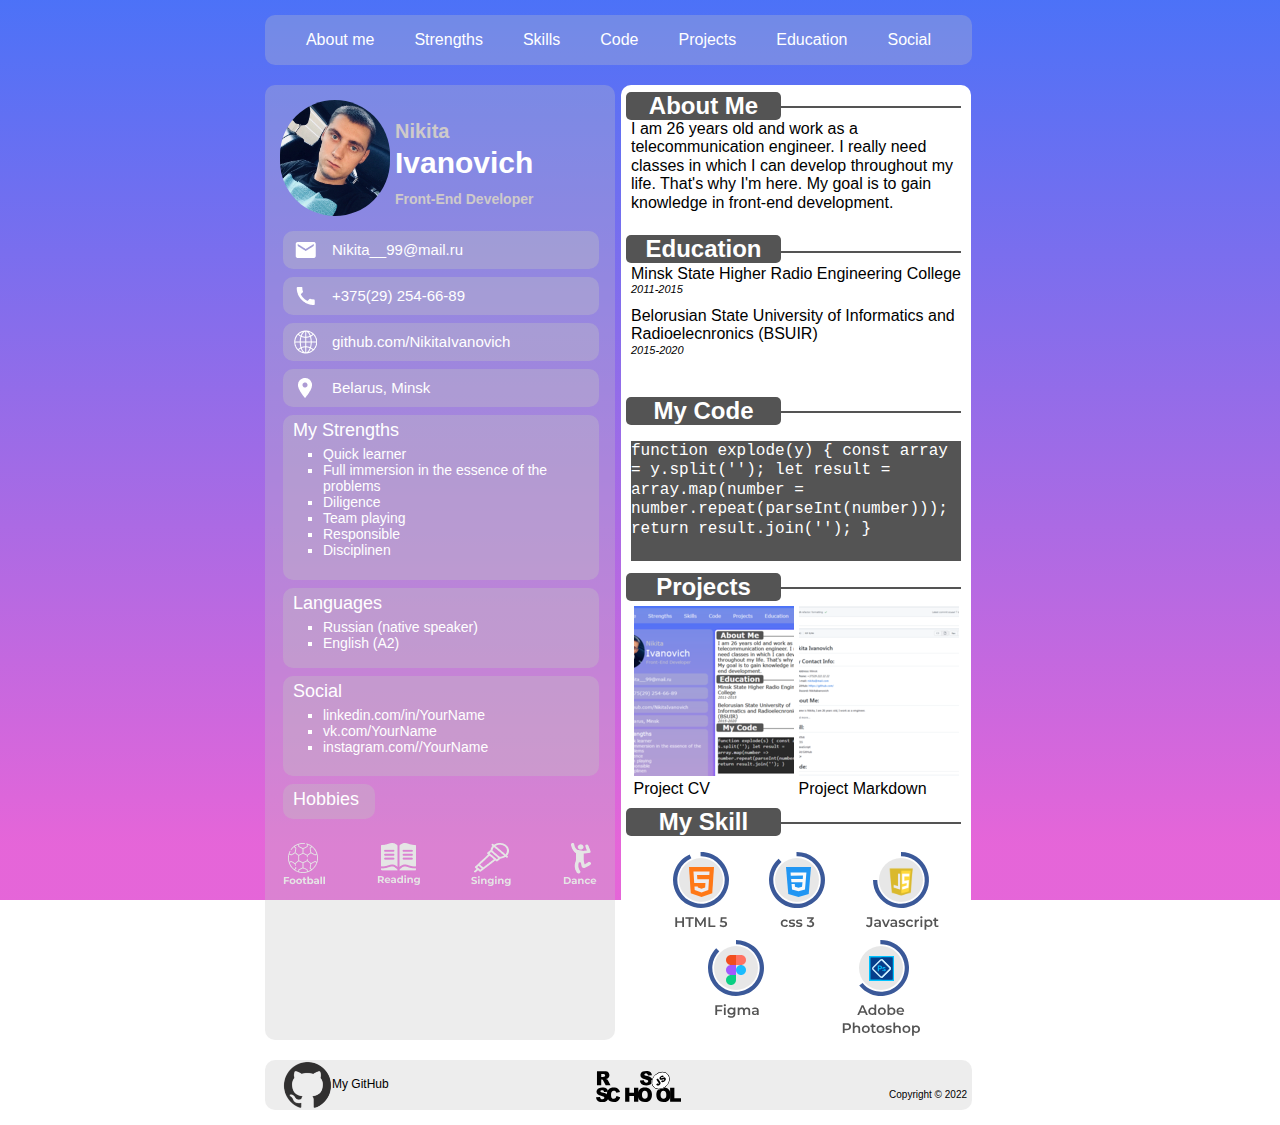
<file: index.html>
<!DOCTYPE html>
<html lang="en">

<head>
  <meta charset="UTF-8">
  <meta http-equiv="X-UA-Compatible" content="IE=edge">
  <meta name="viewport" content="width=device-width, initial-scale=1.0">
  <title>CV Nikita Ivanovich</title>
  <link rel="stylesheet" href="css/normalize.css">
  <link href="css/style.css" rel="stylesheet" type="text/css">
</head>

<body>
  <div class="container">
    <header class="header">
      <div class="header-nav">
        <nav class="nav">
          <ul class="nav-list">
            <li class="nav-item">
            <a href="#t1"  class="nav-link">About me</a>
            </li>
            <li class="nav-item">
              <a href="#t2"  class="nav-link">Strengths</a>
            </li>
            <li class="nav-item">
              <a href="#t3"  class="nav-link">Skills</a>
            </li>
            <li class="nav-item">
              <a href="#t4"  class="nav-link">Code</a>
            </li>
            <li class="nav-item">
              <a href="#t5"  class="nav-link">Projects</a>
            </li>
            <li class="nav-item">
              <a href="#t6"  class="nav-link">Education</a>
            </li>
            <li class="nav-item">
              <a href="#t7"  class="nav-link">Social</a>
            </li>
          </ul>
        </nav>
      </div>
    </header>
    <main class="main">
      <div class="main-left">
        <div class="name">
          <img class="avatar" src="img/ava.jpg" alt="Nikita Ivanovich">
          <ul class="name-list">
            <li class="name-item nam"><h2 class="name-item nam">Nikita</h2></li>
            <li class="name-item fio"><h1  class="name-item fio">Ivanovich</h1></li>
            <li class="name-item specialist"><h2 class="name-item specialist">Front-End Developer</h2></li>
          </ul>
        </div>
        <div class="contact">
          <ul class="contact-list">
            <li class="contact-item email">
              <p class="email-photo"></p>
              <p><a href="mailto:Nikita__99@mail.ru" class="contact-color">Nikita__99@mail.ru</a></p>
            </li>
            <li class="contact-item phone">
              <p class="phone-photo"></p>
              <p><a href="phone:80292546689" class="contact-color">+375(29) 254-66-89</a></p>
            </li>
            <li class="contact-item site">
              <p class="site-photo"></p>
              <p><a href="https://github.com/NikitaIvanovich" target="_blank"
                  class="contact-color">github.com/NikitaIvanovich</a></p>
            </li>
            <li class="contact-item country">
              <p class="country-photo"></p>
              <p class="contact-color">Belarus, Minsk</p>
            </li>
            <li class="strengths">
              <p class="strengths-name" id="t2">My Strengths</p>
              <ul>
                <li class="strengths-items">Quick learner</li>
                <li class="strengths-items">Full immersion in the essence of the problems</li>
                <li class="strengths-items">Diligence</li>
                <li class="strengths-items">Team playing</li>
                <li class="strengths-items">Responsible</li>
                <li class="strengths-items">Disciplinen</li>
              </ul>
            </li>
            <li class="languages">
              <p class="languages-name">Languages</p>
              <ul>
                <li class="languages-items">Russian (native speaker)</li>
                <li class="languages-items">English (A2)</li>
              </ul>
            </li>
            <li class="social">
              <p class="social-name" id="t7">Social</p>
              <ul>
                <li class="social-items"><a href="https://ru.linkedin.com/" target="_blank"
                    class="social-link">linkedin.com/in/YourName</a></li>
                <li class="social-items"><a href="https://vk.com/" target="_blank"
                    class="social-link">vk.com/YourName</a></li>
                <li class="social-items"><a href="https://www.instagram.com/" target="_blank"
                    class="social-link">instagram.com//YourName</a></li>
              </ul>
            </li>
            <li class="hobbies">
              <p class="hobbies-name">Hobbies</p>
            </li>
            <li class="hobbies-logo">
              <p class="hobbies-foot"></p>
              <p class="hobbies-reading"></p>
              <p class="hobbies-singing"></p>
              <p class="hobbies-dance"></p>
            </li>
          </ul>
        </div>
      </div>

      <div class="main-right">
        <div class="about-me">
          <h2 class="right-zagolovok" id="t1">About Me</h2>
          <p class="zagolovok-line"></p>
        </div>
        <div class="about-me-text">
          I am 26 years old and work as a telecommunication engineer. I really need classes in which I can develop throughout my life. That's why I'm here. My goal is to gain knowledge in front-end development.
        </div>
        <div class="about-me">
          <h2 class="right-zagolovok-education" id="t6">Education</h2>
          <p class="zagolovok-line"></p>
        </div>
        <div class="about-me-education">
          Minsk State Higher Radio Engineering College
          <p class="about-me-year">2011-2015</p>
          Belorusian State University of Informatics and Radioelecnronics (BSUIR)
          <p class="about-me-year">2015-2020</p>
        </div>
        <div class="about-me">
          <h2 class="right-zagolovok" id="t4">My Code</h2>
          <p class="zagolovok-line"></p>
        </div>
        <div class="about-me-code">
          <p>
            <code>
            function explode(y) {
            const array = y.split('');
            let result = array.map(number = number.repeat(parseInt(number)));
            return result.join('');
            }
            </code>
         </p>
        </div>
        <div class="about-me">
          <h2 class="right-zagolovok" id="t5">Projects</h2>
          <p class="zagolovok-line"></p>
        </div>
        <div class="about-me-projects">
          <figure><a href="https://github.com/NikitaIvanovich" target="_blank"><img src="img/pr1.png" alt="project1"></a><figcaption>Project CV</figcaption></figure>
          <figure><a href="https://github.com/NikitaIvanovich" target="_blank"><img src="img/pr2.png" alt="project2"></a><figcaption>Project Markdown</figcaption></figure>
        </div>
        <div class="about-me">
          <h2 class="right-zagolovok" id="t3">My Skill</h2>
          <p class="zagolovok-line"></p>
        </div>
        <div class="about-me-skill">
          <ul class="skill-item">
            <li class="skill-link"><img src="img/HTMLL.svg" alt="HTML"></li>
            <li class="skill-link"><img src="img/CSS3.svg" alt="CSS"></li>
            <li class="skill-link"><img src="img/Javascript.svg" alt="javascript"></li>
            <li class="skill-link"><img src="img/Figma.svg" alt="Figma"></li>
            <li class="skill-link"><img src="img/Ps.svg" alt="PS"></li>
          </ul>
        </div>
      </div>

    </main>
    <div class="footer">
      <div class="footer-git">
        <a href="https://github.com/NikitaIvanovich" target="_blank" class="footer-logo-git">
          <img src="img/git11.png" alt="github_icon">
          <p class="footer-text-git">My GitHub</p>
        </a>
      </div>
      <div class="footer-rs">
        <a href="https://rs.school/js/" target="_blank">
          <p class="logo-footer"><img src="img/rs.svg" alt="rs_icon"></p>
        </a>
      </div>
      <div class="footer-text">
        <p>Copyright © 2022</p>
      </div>
    </div>
  </div>
</body>

</html>
</file>
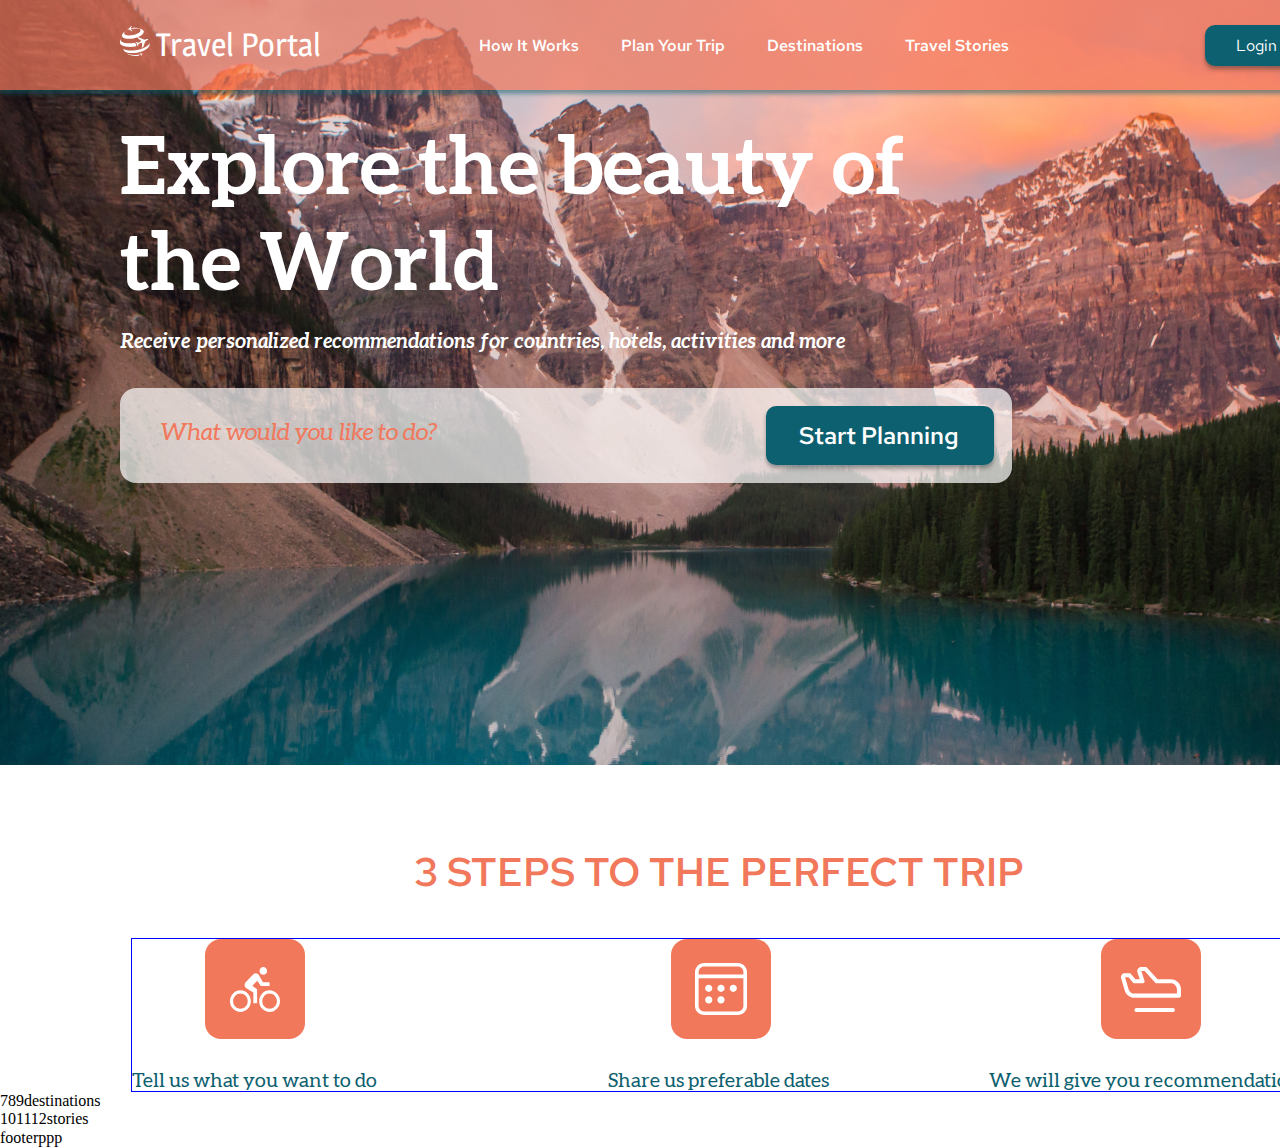
<file: travel/index.html>
<!DOCTYPE html>
<html lang="en">

<head>
  <meta charset="UTF-8">
  <meta http-equiv="X-UA-Compatible" content="IE=edge">
  <meta name="viewport" content="width=device-width, initial-scale=1.0">
  <title>Travel Portal</title>
  <link rel="stylesheet" href="/css/normalize.css">
  <link href="style/style.css" rel="stylesheet">
</head>

<body class="container">
  <header class="container-header"> 
        <div class="logo">
        <a href="">
          <img src="img/logo.svg" alt="Travel Portla" class="logo-img"> 
        </a>
        </div>
        <span class="logo-name"><a href="">Travel Portal</a></span>
        <nav class="nav">
          <ul class="nav-list">
            <li class="nav-item">How It Works</li>
            <li class="nav-item">Plan Your Trip</li>
            <li class="nav-item">Destinations</li>
            <li class="nav-item">Travel Stories</li>
          </ul>
        </nav>
        <div class="btn-head">
        <button class="btn">Login</button> 
        </div>
  </header>

  <main class="container-main">
    <section class="section-preview">
      <div class="preview">
        <div class="preview-name">
          <h1 class="preview-name-one">Explore the beauty of the World</h1>
          <p class="preview-name-two">Receive personalized recommendations for countries, hotels, activities and more</p>
          <div class="preview-search">
            <p class="search-tag">What would you like to do?</p>
            <div class="btn-main">
              <button class="btn-preview">Start Planning</button> 
            </div>                        
          </div>          
        </div>
      </div>      
    </section>

    <section class="section-steps">
      <div class="section-name">     
      <h2>3 STEPS TO THE PERFECT TRIP</h2>
      </div> 
      <div class="steps-nav">
        <ul class="steps-list">
          <li class="stpes-item-moto"></li>
          <li class="stpes-item-calc"></li>
          <li class="stpes-item-fly"></li>
        </ul>
        <ul class="steps-list-comment">
          <li class="stpes-item-comment-moto">Tell us what you want to do</li>
          <li class="stpes-item-comment-calc">Share us preferable dates </li>
          <li class="stpes-item-comment-fly">We will give you recommendations</li>
        </ul>                
      </div>      
    </section>
    
    <section class="section-destinations">
      789destinations
    </section>

    <section class="section-stories">
      101112stories
    </section>
  </main>

  <footer class="container">
    footerppp
  </footer>
  
  </body>

</html>
</file>
<file: css/style.css>
* {
  box-sizing: border-box;
}

body {
  background: linear-gradient(180deg, rgba(3, 56, 244, 0.71) 0%, rgba(222, 60, 206, 0.79) 93.75%);
  background-repeat: no-repeat;
  background-attachment: fixed;
}

html {
  font-family: Verdana, Geneva, Tahoma, sans-serif;
}

a {
  text-decoration: none;      
}

h2 {
  margin: 0;
  position: none;
}

.container {
  width: 750px;
  height: 1110px;
  margin: 0 auto;
           
}

.main {
  display: flex;
  margin-top: 20px;
}

/* header */

.header {
  width: 707px;
  height: 50px;
  border-radius: 10px;
  margin-top: 15px;
  background: rgba(196, 196, 196, 0.3);  
  display: flex;
  align-items: center;
  justify-content: space-around;
}

.nav-item:not(:first-child) {
  margin-left: 40px;
}

.nav-item:hover {  
  background: #545454;
}

.nav-link {
  color: white;
  font-size: 16px;
}

.nav-list {
  display: flex;  
  list-style-type: none;
  padding-left: 0;
}

/* left menu */

.main-left {
  width: 350px;
  height: 955px;    
  border-radius: 10px;  
  flex-direction: row;
  background: rgba(196, 196, 196, 0.3);
}

.name {
  width: 266px;
  height: 116px;
  margin: 15px 15px 0px 15px;  
  display: flex;
}

.avatar {
  width: 110px;
  height: 116px;
  border-radius: 93px;
}

.name-list {
  margin-left: 5px;
  padding: 0;
}

.name-item {
  list-style-type: none;
  font-family: Verdana, Geneva, Tahoma, sans-serif;    
}

.name-list .nam {
  color: #CECACA;
  font-size: 20px;
  line-height: 30px;
}

.name-list .fio {
  color: white;
  font-size: 30px;
  margin: 0px;
}

.name-list .specialist {
  font-size: 14px;
  padding-top: 5px;
  color: #CECACA;
  margin-top: 0px;
}

.contact {
  margin: 15px 15px 0px 18px;
}

.contact-list {
  padding: 0;
  margin: 0;
}

.contact-item {
  width: 316px;
  height: 38px;
  background: rgba(196, 196, 196, 0.35);
  border-radius: 10px;
  list-style-type: none;
  font-family: Verdana, Geneva, Tahoma, sans-serif;
  display: flex; 
  align-items: center;
  font-size: 15px;
  color: #FFFFFF;
}

.contact-item:not(:last-child) {
  margin-bottom: 8px;
}

.contact-color {
  color: #FFFFFF;
  margin-left: 15px;
}

.email-photo {
  background-image: url("../img/email.png");
  width: 24px;
  height: 24px;
  margin-left: 10px;
}

.phone-photo {
  background-image: url("../img/phone.png");
  width: 24px;
  height: 24px;
  margin-left: 10px;
}

.site-photo {
  background-image: url("../img/site.png");
  width: 24px;
  height: 24px;
  margin-left: 10px;
}

.country-photo {
  background-image: url("../img/location.png");
  width: 24px;
  height: 24px;
  margin-left: 10px;
}

.strengths {
  width: 316px;
  height: 165px;
  background: rgba(196, 196, 196, 0.35);
  border-radius: 10px;
  list-style-type: none;    
  display: flex;
  flex-direction: column;    
  font-size: 18px;
  color: #FFFFFF;
  margin-bottom: 8px;
}

.strengths-name {
  margin: 5px 0px 5px 10px;
}

.strengths-items {
  font-size: 14px;
}

.languages {
  width: 316px;
  height: 80px;
  background: rgba(196, 196, 196, 0.35);
  border-radius: 10px;
  list-style-type: none;    
  display: flex;
  flex-direction: column;    
  font-size: 18px;
  color: #FFFFFF;
}

.languages-name {
  margin: 5px 0px 5px 10px;
}

.languages-items {
  font-size: 14px;
}

.social {
  width: 316px;
  height: 100px;
  background: rgba(196, 196, 196, 0.35);
  border-radius: 10px;
  list-style-type: none;    
  display: flex;
  flex-direction: column;    
  font-size: 18px;
  color: #FFFFFF;
  margin-top: 8px;
}

.social-name {
  margin: 5px 0px 5px 10px;
}

.social-items {
  font-size: 14px;
  margin-left: 0px;
}

.social-link {
  color: #FFFFFF;
}

.hobbies {
  width: 92px;
  height: 35px;
  background: rgba(196, 196, 196, 0.35);
  border-radius: 10px;
  list-style-type: none;
  font-size: 18px;
  color: #FFFFFF;
  margin-top: 8px;
  display: flex;
  align-content: center;
}

.hobbies-name {
  margin: 5px 0px 5px 10px;
}

.hobbies-logo {
  width: 316px;
  height: 56px;    
  border-radius: 10px;
  list-style-type: none;
  margin-top: 8px;
  display: flex;   
  justify-content: space-between;
}

.hobbies-foot {
  background-image: url("../img/Football.png");
  background-repeat: no-repeat;
  width: 43px;
  height: 45px;
}

.hobbies-reading {
  background-image: url("../img/Reading.png");
  background-repeat: no-repeat;
  width: 44px;
  height: 45px;
}

.hobbies-singing {
  background-image: url("../img/Singing.png");
  background-repeat: no-repeat;
  width: 41px;
  height: 46px;
}

.hobbies-dance {
  background-image: url("../img/Dancing.png");
  background-repeat: no-repeat;
  width: 36px;
  height: 45px;
}

.strengths-items {
    list-style: square;
}

.social-items {
  list-style: square;
}

.languages-items {
  list-style: square;
}

/* RIGHT MENU */

.main-right {
  width: 350px;
  height: 955px;  
  border-radius: 10px;    
  flex-direction: row;
  margin-left: 6px;
  background: #FFFFFF;
}

.about-me {
  width: 350px;
  height: 30px;  
  margin: 5px 0px 0px 5px;
  display: flex;
  flex-direction: row;
  align-items: flex-start;
}

.right-zagolovok {
  width: 155px;
  height: 28px;
  background: #545454;
  border-radius: 5px;
  color: white;
  text-align: center;
  margin-top: 2px;
}

.right-zagolovok-education {
  width: 155px;
  height: 28px;
  background: #545454;
  border-radius: 5px;
  color: white;
  text-align: center;
  margin-top: 0px;
}

.zagolovok-line {
  border-bottom: 2px solid #545454;
  flex-direction: row;
  width: 180px;
}

.about-me-text {
  width: 330px;
  height: 105px;
  margin: 0px 10px 10px 10px;
}

.about-me-projects {
  width: 330px;
  height: 190px;
  margin: 0px 10px 10px 10px;
}

.about-me-code {
  width: 330px;
  height: 120px;
  margin: 10px 10px 10px 10px;
  background-color: #545454;
  color: white;
}

.about-me-education {
  width: 330px;
  height: 120px;
  margin: 0px 10px 10px 10px;
}

.about-me-year {
  margin-top: 0px;
  font-size: 11px;
  font-style: italic;
}

.skill-item {
  list-style-type: none;
  display: flex;
  justify-content: space-around;
  flex-direction: row;
  flex-wrap: wrap;
}

.skill-link:not(:first-child) {
  margin-left: 17px;
  margin-bottom: 5px;
}

.about-me-skill {
  width: 330px;
  height: 105px;
  margin: 0px 0px 0px 0px;
}

.about-me-projects {
  display: flex;
  justify-content: space-around;
  margin-top: 5px;
}

figure {
  padding: 0;
  margin: 0;
}


/* footer */

.footer {
  width: 707px;
  height: 50px;    
  border-radius: 10px;
  margin-top: 20px;
  background: rgba(196, 196, 196, 0.3);
  display: flex; 
  justify-content: space-between;
}

.footer-text {
  font-size: 10px;
  color: black;
  display: flex;
  align-items:flex-end;
  margin-right: 5px;
}

.footer-logo-git {
  display: flex;
  align-items: center;
}

.footer-text-git {
  margin-left: -18px;
  font-size: 12px;
  color: black;
}

.logo-footer {
  margin-top: 10px;
  width: 85px;
  height: 50px;
}
</file>
<file: travel/style/style.css>
/* magra-regular - latin */
@font-face {
  font-family: 'Magra';
  font-style: normal;
  font-weight: 400;
  src: url('../fonts/magra-v14-latin-regular.eot'); /* IE9 Compat Modes */
  src: local(''),
       url('../fonts/magra-v14-latin-regular.eot?#iefix') format('embedded-opentype'), /* IE6-IE8 */
       url('../fonts/magra-v14-latin-regular.woff2') format('woff2'), /* Super Modern Browsers */
       url('../fonts/magra-v14-latin-regular.woff') format('woff'), /* Modern Browsers */
       url('../fonts/magra-v14-latin-regular.ttf') format('truetype'), /* Safari, Android, iOS */
       url('../fonts/magra-v14-latin-regular.svg#Magra') format('svg'); /* Legacy iOS */
}

/* magra-700 - latin */
@font-face {
  font-family: 'Magra';
  font-style: normal;
  font-weight: 700;
  src: url('../fonts/magra-v14-latin-700.eot'); /* IE9 Compat Modes */
  src: local(''),
       url('../fonts/magra-v14-latin-700.eot?#iefix') format('embedded-opentype'), /* IE6-IE8 */
       url('../fonts/magra-v14-latin-700.woff2') format('woff2'), /* Super Modern Browsers */
       url('../fonts/magra-v14-latin-700.woff') format('woff'), /* Modern Browsers */
       url('../fonts/magra-v14-latin-700.ttf') format('truetype'), /* Safari, Android, iOS */
       url('../fonts/magra-v14-latin-700.svg#Magra') format('svg'); /* Legacy iOS */
}

/* red-hat-text-300 - latin */
@font-face {
  font-family: 'Red Hat Text';
  font-style: normal;
  font-weight: 300;
  src: url('../fonts/red-hat-text-v11-latin-300.eot'); /* IE9 Compat Modes */
  src: local(''),
       url('../fonts/red-hat-text-v11-latin-300.eot?#iefix') format('embedded-opentype'), /* IE6-IE8 */
       url('../fonts/red-hat-text-v11-latin-300.woff2') format('woff2'), /* Super Modern Browsers */
       url('../fonts/red-hat-text-v11-latin-300.woff') format('woff'), /* Modern Browsers */
       url('../fonts/red-hat-text-v11-latin-300.ttf') format('truetype'), /* Safari, Android, iOS */
       url('../fonts/red-hat-text-v11-latin-300.svg#RedHatText') format('svg'); /* Legacy iOS */
}

/* red-hat-text-regular - latin */
@font-face {
  font-family: 'Red Hat Text';
  font-style: normal;
  font-weight: 400;
  src: url('../fonts/red-hat-text-v11-latin-regular.eot'); /* IE9 Compat Modes */
  src: local(''),
       url('../fonts/red-hat-text-v11-latin-regular.eot?#iefix') format('embedded-opentype'), /* IE6-IE8 */
       url('../fonts/red-hat-text-v11-latin-regular.woff2') format('woff2'), /* Super Modern Browsers */
       url('../fonts/red-hat-text-v11-latin-regular.woff') format('woff'), /* Modern Browsers */
       url('../fonts/red-hat-text-v11-latin-regular.ttf') format('truetype'), /* Safari, Android, iOS */
       url('../fonts/red-hat-text-v11-latin-regular.svg#RedHatText') format('svg'); /* Legacy iOS */
}

/* red-hat-text-500 - latin */
@font-face {
  font-family: 'Red Hat Text';
  font-style: normal;
  font-weight: 500;
  src: url('../fonts/red-hat-text-v11-latin-500.eot'); /* IE9 Compat Modes */
  src: local(''),
       url('../fonts/red-hat-text-v11-latin-500.eot?#iefix') format('embedded-opentype'), /* IE6-IE8 */
       url('../fonts/red-hat-text-v11-latin-500.woff2') format('woff2'), /* Super Modern Browsers */
       url('../fonts/red-hat-text-v11-latin-500.woff') format('woff'), /* Modern Browsers */
       url('../fonts/red-hat-text-v11-latin-500.ttf') format('truetype'), /* Safari, Android, iOS */
       url('../fonts/red-hat-text-v11-latin-500.svg#RedHatText') format('svg'); /* Legacy iOS */
}

/* red-hat-text-600 - latin */
@font-face {
  font-family: 'Red Hat Text';
  font-style: normal;
  font-weight: 600;
  src: url('../fonts/red-hat-text-v11-latin-600.eot'); /* IE9 Compat Modes */
  src: local(''),
       url('../fonts/red-hat-text-v11-latin-600.eot?#iefix') format('embedded-opentype'), /* IE6-IE8 */
       url('../fonts/red-hat-text-v11-latin-600.woff2') format('woff2'), /* Super Modern Browsers */
       url('../fonts/red-hat-text-v11-latin-600.woff') format('woff'), /* Modern Browsers */
       url('../fonts/red-hat-text-v11-latin-600.ttf') format('truetype'), /* Safari, Android, iOS */
       url('../fonts/red-hat-text-v11-latin-600.svg#RedHatText') format('svg'); /* Legacy iOS */
}

/* red-hat-text-700 - latin */
@font-face {
  font-family: 'Red Hat Text';
  font-style: normal;
  font-weight: 700;
  src: url('../fonts/red-hat-text-v11-latin-700.eot'); /* IE9 Compat Modes */
  src: local(''),
       url('../fonts/red-hat-text-v11-latin-700.eot?#iefix') format('embedded-opentype'), /* IE6-IE8 */
       url('../fonts/red-hat-text-v11-latin-700.woff2') format('woff2'), /* Super Modern Browsers */
       url('../fonts/red-hat-text-v11-latin-700.woff') format('woff'), /* Modern Browsers */
       url('../fonts/red-hat-text-v11-latin-700.ttf') format('truetype'), /* Safari, Android, iOS */
       url('../fonts/red-hat-text-v11-latin-700.svg#RedHatText') format('svg'); /* Legacy iOS */
}

/* aleo-300 - latin */
@font-face {
  font-family: 'Aleo';
  font-style: normal;
  font-weight: 300;
  src: url('../fonts/aleo-v11-latin-300.eot'); /* IE9 Compat Modes */
  src: local(''),
       url('../fonts/aleo-v11-latin-300.eot?#iefix') format('embedded-opentype'), /* IE6-IE8 */
       url('../fonts/aleo-v11-latin-300.woff2') format('woff2'), /* Super Modern Browsers */
       url('../fonts/aleo-v11-latin-300.woff') format('woff'), /* Modern Browsers */
       url('../fonts/aleo-v11-latin-300.ttf') format('truetype'), /* Safari, Android, iOS */
       url('../fonts/aleo-v11-latin-300.svg#Aleo') format('svg'); /* Legacy iOS */
}
/* aleo-300italic - latin */
@font-face {
  font-family: 'Aleo';
  font-style: italic;
  font-weight: 300;
  src: url('../fonts/aleo-v11-latin-300italic.eot'); /* IE9 Compat Modes */
  src: local(''),
       url('../fonts/aleo-v11-latin-300italic.eot?#iefix') format('embedded-opentype'), /* IE6-IE8 */
       url('../fonts/aleo-v11-latin-300italic.woff2') format('woff2'), /* Super Modern Browsers */
       url('../fonts/aleo-v11-latin-300italic.woff') format('woff'), /* Modern Browsers */
       url('../fonts/aleo-v11-latin-300italic.ttf') format('truetype'), /* Safari, Android, iOS */
       url('../fonts/aleo-v11-latin-300italic.svg#Aleo') format('svg'); /* Legacy iOS */
}
/* aleo-regular - latin */
@font-face {
  font-family: 'Aleo';
  font-style: normal;
  font-weight: 400;
  src: url('../fonts/aleo-v11-latin-regular.eot'); /* IE9 Compat Modes */
  src: local(''),
       url('../fonts/aleo-v11-latin-regular.eot?#iefix') format('embedded-opentype'), /* IE6-IE8 */
       url('../fonts/aleo-v11-latin-regular.woff2') format('woff2'), /* Super Modern Browsers */
       url('../fonts/aleo-v11-latin-regular.woff') format('woff'), /* Modern Browsers */
       url('../fonts/aleo-v11-latin-regular.ttf') format('truetype'), /* Safari, Android, iOS */
       url('../fonts/aleo-v11-latin-regular.svg#Aleo') format('svg'); /* Legacy iOS */
}
/* aleo-italic - latin */
@font-face {
  font-family: 'Aleo';
  font-style: italic;
  font-weight: 400;
  src: url('../fonts/aleo-v11-latin-italic.eot'); /* IE9 Compat Modes */
  src: local(''),
       url('../fonts/aleo-v11-latin-italic.eot?#iefix') format('embedded-opentype'), /* IE6-IE8 */
       url('../fonts/aleo-v11-latin-italic.woff2') format('woff2'), /* Super Modern Browsers */
       url('../fonts/aleo-v11-latin-italic.woff') format('woff'), /* Modern Browsers */
       url('../fonts/aleo-v11-latin-italic.ttf') format('truetype'), /* Safari, Android, iOS */
       url('../fonts/aleo-v11-latin-italic.svg#Aleo') format('svg'); /* Legacy iOS */
}
/* aleo-700 - latin */
@font-face {
  font-family: 'Aleo';
  font-style: normal;
  font-weight: 700;
  src: url('../fonts/aleo-v11-latin-700.eot'); /* IE9 Compat Modes */
  src: local(''),
       url('../fonts/aleo-v11-latin-700.eot?#iefix') format('embedded-opentype'), /* IE6-IE8 */
       url('../fonts/aleo-v11-latin-700.woff2') format('woff2'), /* Super Modern Browsers */
       url('../fonts/aleo-v11-latin-700.woff') format('woff'), /* Modern Browsers */
       url('../fonts/aleo-v11-latin-700.ttf') format('truetype'), /* Safari, Android, iOS */
       url('../fonts/aleo-v11-latin-700.svg#Aleo') format('svg'); /* Legacy iOS */
}
/* aleo-700italic - latin */
@font-face {
  font-family: 'Aleo';
  font-style: italic;
  font-weight: 700;
  src: url('../fonts/aleo-v11-latin-700italic.eot'); /* IE9 Compat Modes */
  src: local(''),
       url('../fonts/aleo-v11-latin-700italic.eot?#iefix') format('embedded-opentype'), /* IE6-IE8 */
       url('../fonts/aleo-v11-latin-700italic.woff2') format('woff2'), /* Super Modern Browsers */
       url('../fonts/aleo-v11-latin-700italic.woff') format('woff'), /* Modern Browsers */
       url('../fonts/aleo-v11-latin-700italic.ttf') format('truetype'), /* Safari, Android, iOS */
       url('../fonts/aleo-v11-latin-700italic.svg#Aleo') format('svg'); /* Legacy iOS */
}

*{
  box-sizing: border-box;
}

a {
  text-decoration: none;
  color: #FFFFFF;
  
}

button {
  border: none;  
  color: inherit;
  background-color: transparent;
}

h1 {
  margin: 0;
  padding: 0;
}

h2 {
  margin: 0;
  padding: 0;
  font-family: 'Red Hat Text';
  font-style: normal;
  font-weight: 500;
  font-size: 40px;
  line-height: 53px;
  color: #F2785C;
}

p {
  margin: 0;
  padding: 0;
}

ul {
  margin: 0;
  padding: 0;
  list-style: none;
}

/* li {
  margin: 0;
  padding: 0;
  list-style: none;

} */

.container {
  width: 1440px;
  margin: 0 auto;
}

.container-header {
  width: 1440px;
  height: 90px; 
  display: flex;
  height: 90px;
  background: rgba(242, 120, 92, 0.7);
  box-shadow: 0px 4px 4px rgba(13, 96, 111, 0.5);
  color: #FFFFFF;
  position: relative;
}
.logo {
  margin: 26px 6px 34px 120px;   
}

.logo-name {
  margin-top: 25px;
  margin-bottom: 34px;
  font-family: 'Magra';
  font-style: normal;
  text-decoration: none;  
  font-size: 32px;
  line-height: 39px; 
  color: #FFFFFF;
}

.nav {
  margin-top: 35px;
  margin-bottom: 34px;
  margin-left: 158px;  
  font-family: 'Red Hat Text';
  font-style: normal;
  font-weight: 500;
  font-size: 16px;
  line-height: 21px;
  color: #FFFFFF;
}

.nav-list {
  display: flex;
}

.nav-item:not(:first-child) {
  margin-left: 42px;
}

.btn-head {
  margin-left: 196px;  
  display: flex;
  align-items: center;
}

.btn {
  width: 103px;
  height: 41px;
  padding: 10px 30px 10px 30px;
  background: #0D606F;
  box-shadow: 0px 4px 4px rgba(0, 0, 0, 0.25), 0px 2px 3px rgba(13, 96, 111, 0.16);
  border-radius: 10px;  
  font-size: 16px;
  line-height: 21px;
  font-family: 'Red Hat Text';
}

/* main section 1 */

.section-preview {
  width: 1440px;
  height: 765px;
  margin-top: -90px;
  background-image: url('../img/header.png');
  color: #FFFFFF;  
}

.preview {  
  padding-top: 90px;  
}

.preview-name {
  margin-top: 32px;
  margin-left: 120px;
  width: 892px;
}

.preview-name-one {
  font-family: 'Aleo';
  font-weight: 700;
  font-size: 80px;
  line-height: 96px;
  color: #FFFFFF;
}

.preview-name-two {
  margin: 28px 0 46px 0;
  font-family: 'Aleo';
  font-style: italic;
  font-weight: 700;
  font-size: 20px;
  line-height: 0px;
  color: #FFFFFF;
}

.preview-search {  
  width: 892px;
  height: 95px;  
  background: rgba(255, 255, 255, 0.7);
  border-radius: 16px;
  display: flex;
}

.search-tag {  
  width: 560px;
  height: 22px;
  margin: 32px 0px 41px 41px;
  font-family: 'Aleo';
  font-style: italic;
  font-weight: 400;
  font-size: 24px;
  color: #F2785C;
}

.btn-main {
  width: 228px;
  height: 59px;
  margin: 18px 0px 18px 45px;
  background: #0D606F;
  box-shadow: 0px 4px 4px rgba(0, 0, 0, 0.25), 0px 2px 3px rgba(13, 96, 111, 0.16);
  border-radius: 10px;  
}

.btn-preview {  
  padding: 13.5px 32.5px 13.5px 32.5px;  
  font-weight: 500;
  font-size: 24px;
  line-height: 32px;
  font-family: 'Red Hat Text';
}

/* main section 2 */

.section-steps {
  width: 1177px;
  height: 247px;  
}

.section-name {
  width: 611px;
  height: 53px; 
  margin: 80px 415px 0px 414px;
}

.steps-nav {
  width: 1177px;
  height: 154px;
  margin: 40px 132px 0 131px;
  border: solid 1px blue;   
}

.steps-list {
  display: flex;
}

.stpes-item-moto {
  width: 100px;
  height: 100px;
  margin-left: 73px;
  background: #F2785C;
  border-radius: 16px;  
  background-image: url('../img/moto.svg');
  background-position: center;
  background-repeat: no-repeat;  
}

.stpes-item-calc {
  width: 100px;
  height: 100px;  
  margin-left: 366px;
  background: #F2785C;
  border-radius: 16px;  
  background-image: url('../img/calc.svg');
  background-position: center;
  background-repeat: no-repeat;   
}

.stpes-item-fly {
  width: 100px;
  height: 100px;
  margin-left: 330px;
  background: #F2785C;
  border-radius: 16px;  
  background-image: url('../img/fly.svg');
  background-position: center;
  background-repeat: no-repeat;   
}

.steps-list-comment {
  width: 1177px;
  margin-top: 30px;
  display: flex;
  font-family: 'Aleo';
  font-style: normal;
  font-weight: 400;
  font-size: 20px;
  line-height: 24px;
  color: #0D606F;  
}

.stpes-item-comment-calc {
  margin-left: 231px;
}

.stpes-item-comment-fly {
  margin-left: 160px;
}
</file>
